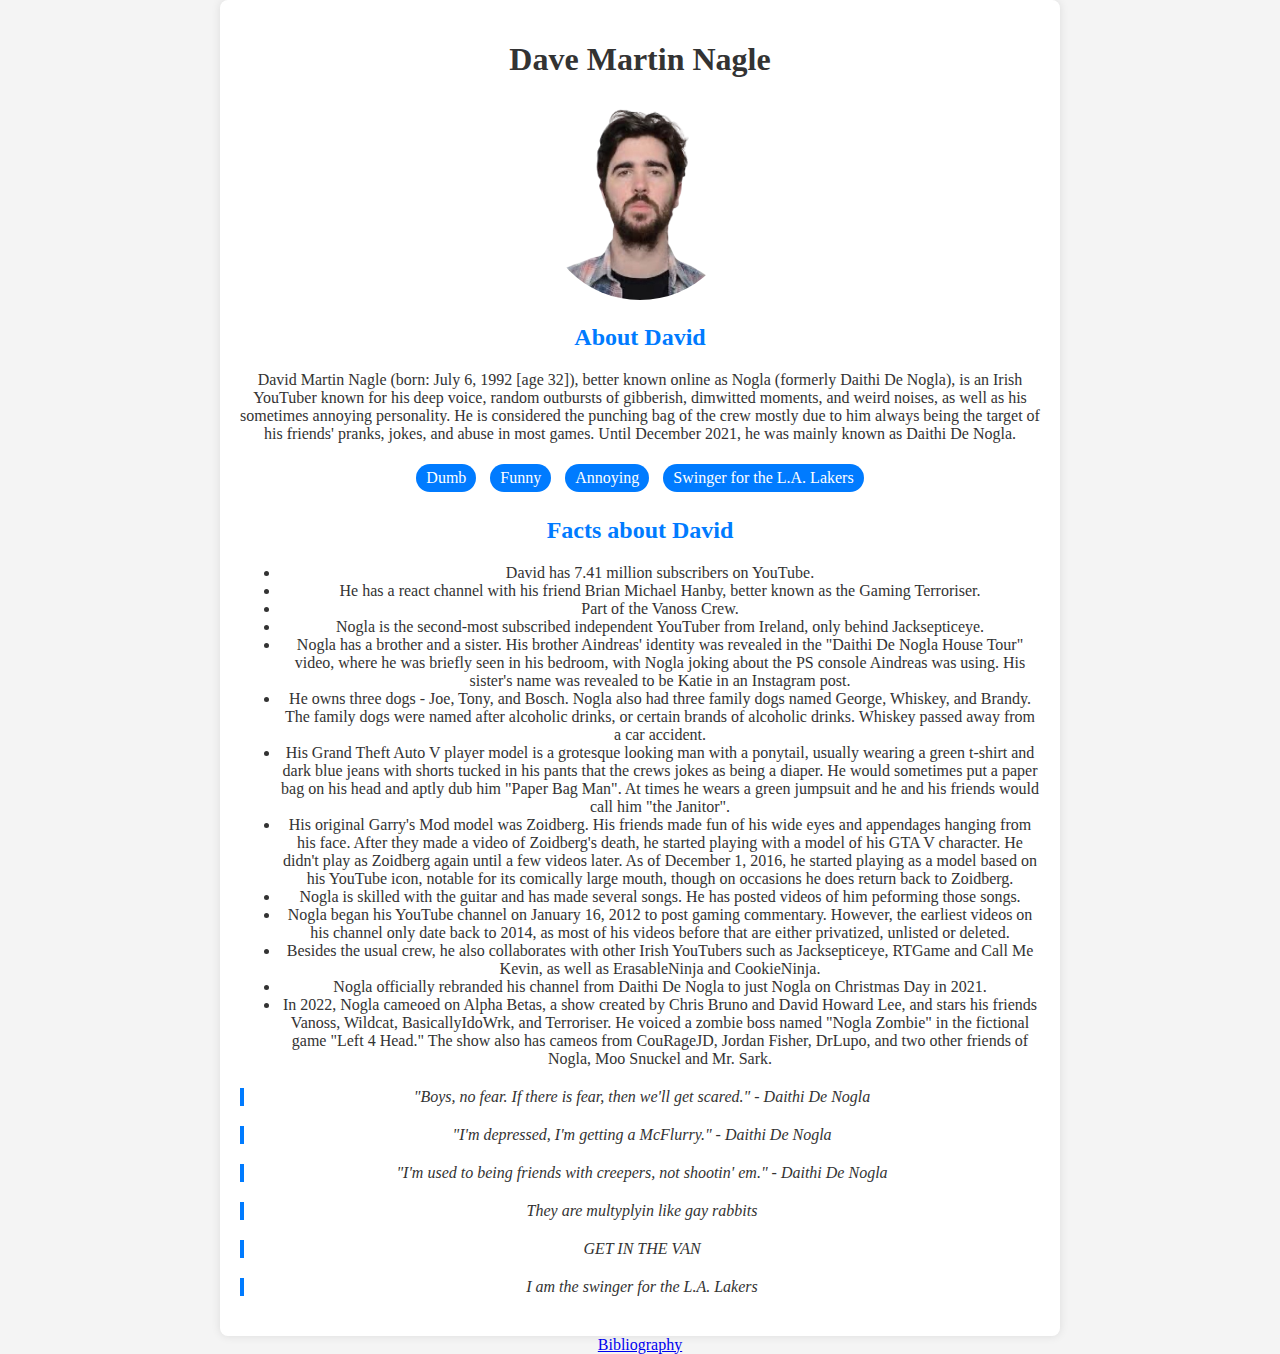
<file: index.html>
<!DOCTYPE html>
<html lang="en">
<head>
    <meta charset="UTF-8">
    <meta name="viewport" content="width=device-width, initial-scale=1.0">
    <link rel="stylesheet" href="tribute.css">
    <title>Tribute to Dave Martin Nagle</title>
</head>
<body>
    <div class="container">
        <h1>Dave Martin Nagle</h1>
        
        <!-- Apply the profile-image class to the img tag -->
        <img class="profile-image" src="David Martin Nagle.png" alt="Dave Martin Nagle">

        <h2>About David</h2>
        <p>David Martin Nagle (born: July 6, 1992 [age 32]), better known online as Nogla (formerly Daithi De Nogla), is an Irish YouTuber known for his deep voice, random outbursts of gibberish, dimwitted moments, and weird noises, as well as his sometimes annoying personality. He is considered the punching bag of the crew mostly due to him always being the target of his friends' pranks, jokes, and abuse in most games. Until December 2021, he was mainly known as Daithi De Nogla.</p>
        
        <div class="descriptions">
            <span>Dumb</span>
            <span>Funny</span>
            <span>Annoying</span>
            <span>Swinger for the L.A. Lakers</span>
        </div>

        <h2>Facts about David</h2>
        <ul>
            <li>David has 7.41 million subscribers on YouTube.</li>
            <li>He has a react channel with his friend Brian Michael Hanby, better known as the Gaming Terroriser.</li>
            <li>Part of the Vanoss Crew.</li>
            <li>Nogla is the second-most subscribed independent YouTuber from Ireland, only behind Jacksepticeye.</li>
            <li>Nogla has a brother and a sister. His brother Aindreas' identity was revealed in the "Daithi De Nogla House Tour" video, where he was briefly seen in his bedroom, with Nogla joking about the PS console Aindreas was using. His sister's name was revealed to be Katie in an Instagram post.</li>
            <li>He owns three dogs - Joe, Tony, and Bosch. Nogla also had three family dogs named George, Whiskey, and Brandy. The family dogs were named after alcoholic drinks, or certain brands of alcoholic drinks. Whiskey passed away from a car accident.</li>
            <li>His Grand Theft Auto V player model is a grotesque looking man with a ponytail, usually wearing a green t-shirt and dark blue jeans with shorts tucked in his pants that the crews jokes as being a diaper. He would sometimes put a paper bag on his head and aptly dub him "Paper Bag Man". At times he wears a green jumpsuit and he and his friends would call him "the Janitor".</li>
            <li>His original Garry's Mod model was Zoidberg. His friends made fun of his wide eyes and appendages hanging from his face. After they made a video of Zoidberg's death, he started playing with a model of his GTA V character. He didn't play as Zoidberg again until a few videos later. As of December 1, 2016, he started playing as a model based on his YouTube icon, notable for its comically large mouth, though on occasions he does return back to Zoidberg.</li>
            <li>Nogla is skilled with the guitar and has made several songs. He has posted videos of him peforming those songs.</li>
            <li>Nogla began his YouTube channel on January 16, 2012 to post gaming commentary. However, the earliest videos on his channel only date back to 2014, as most of his videos before that are either privatized, unlisted or deleted.</li>
            <li>Besides the usual crew, he also collaborates with other Irish YouTubers such as Jacksepticeye, RTGame and Call Me Kevin, as well as ErasableNinja and CookieNinja.</li>
            <li>Nogla officially rebranded his channel from Daithi De Nogla to just Nogla on Christmas Day in 2021.</li>
            <li>In 2022, Nogla cameoed on Alpha Betas, a show created by Chris Bruno and David Howard Lee, and stars his friends Vanoss, Wildcat, BasicallyIdoWrk, and Terroriser. He voiced a zombie boss named "Nogla Zombie" in the fictional game "Left 4 Head." The show also has cameos from CouRageJD, Jordan Fisher, DrLupo, and two other friends of Nogla, Moo Snuckel and Mr. Sark.</li>
        </ul>

        <blockquote>"Boys, no fear. If there is fear, then we'll get scared." - Daithi De Nogla</blockquote>
        <blockquote>"I'm depressed, I'm getting a McFlurry." - Daithi De Nogla</blockquote>
        <blockquote>"I'm used to being friends with creepers, not shootin' em." - Daithi De Nogla</blockquote>
        <blockquote>They are multyplyin like gay rabbits</blockquote>
        <blockquote>GET IN THE VAN</blockquote>
        <blockquote>I am the swinger for the L.A. Lakers</blockquote>
        
    </div>
    <footer>
        <a href="Citation.html">Bibliography</a>
    </footer>
</body>
</html>
</file>
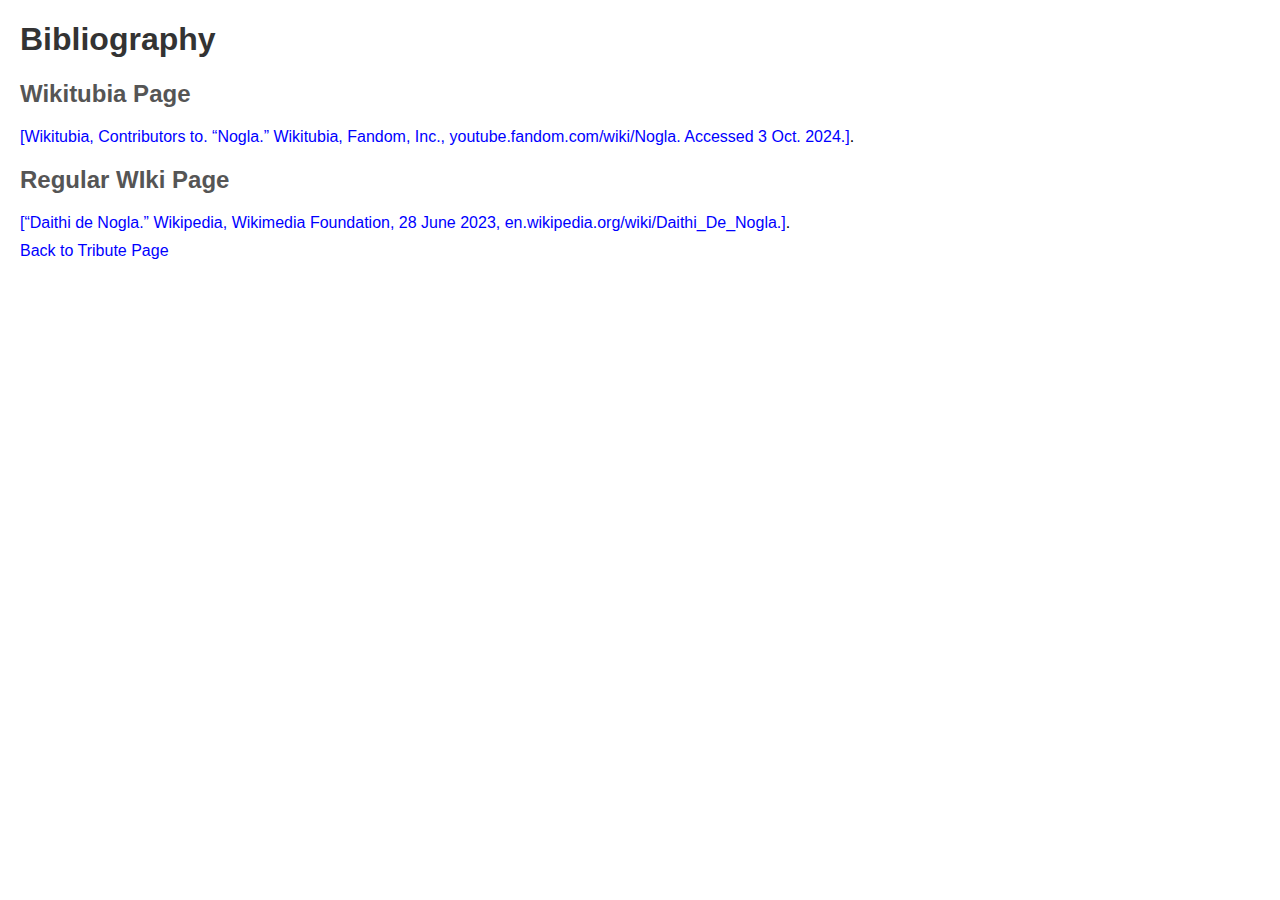
<file: Citation.html>
<!DOCTYPE html>
<html lang="en">
<head>
    <meta charset="UTF-8">
    <meta name="viewport" content="width=device-width, initial-scale=1.0">
    <title>Bibliography - Tribute to Dave Martin Nagle</title>
    <style>
        body {
            font-family: Arial, sans-serif;
            margin: 20px;
        }
        h1 {
            color: #333;
        }
        h2 {
            color: #555;
        }
        p {
            margin: 10px 0;
        }
        a {
            color: blue;
            text-decoration: none;
        }
        a:hover {
            text-decoration: underline;
        }
    </style>
</head>
<body>

    <h1>Bibliography</h1>

    <h2>Wikitubia Page</h2>
   
    <a href="https://youtube.fandom.com/wiki/Nogla"> <p>[Wikitubia, Contributors to. “Nogla.” Wikitubia, Fandom, Inc., youtube.fandom.com/wiki/Nogla. Accessed 3 Oct. 2024.]</a>.</p>

    <h2>Regular WIki Page</h2>
   <p>
    <a href="https://en.wikipedia.org/wiki/Daithi_De_Nogla">[“Daithi de Nogla.” Wikipedia, Wikimedia Foundation, 28 June 2023, en.wikipedia.org/wiki/Daithi_De_Nogla.]</a>.</p>

</body>
</html>
<footer> 
    <a href="index.html">Back to Tribute Page</a> 
</footer>
</file>
<file: tribute.css>
body {
    font-family: 'Times New Roman', serif;
    background-color: #f4f4f4;
    color: #333;
    text-align: center;
    margin: 0;
    padding: 0;
}

.container {
    max-width: 800px;
    margin: auto;
    padding: 20px;
    background-color: #fff;
    border-radius: 8px;
    box-shadow: 0 0 10px rgba(0,0,0,0.1);
}

.profile-image {
    border-radius: 50%; /* Makes the image circular */
    width: 200px; /* Set width for the circular image */
    height: 200px; /* Set height for the circular image */
    object-fit: cover; /* Ensures the image covers the area without stretching */
}

.descriptions span {
    display: inline-block;
    margin: 5px;
    padding: 5px 10px;
    background-color: #007BFF;
    color: white;
    border-radius: 15px;
}

h2 {
    color: #007BFF;
}

blockquote {
    font-style: italic;
    margin: 20px 0;
    border-left: 4px solid #007BFF;
}
</file>
